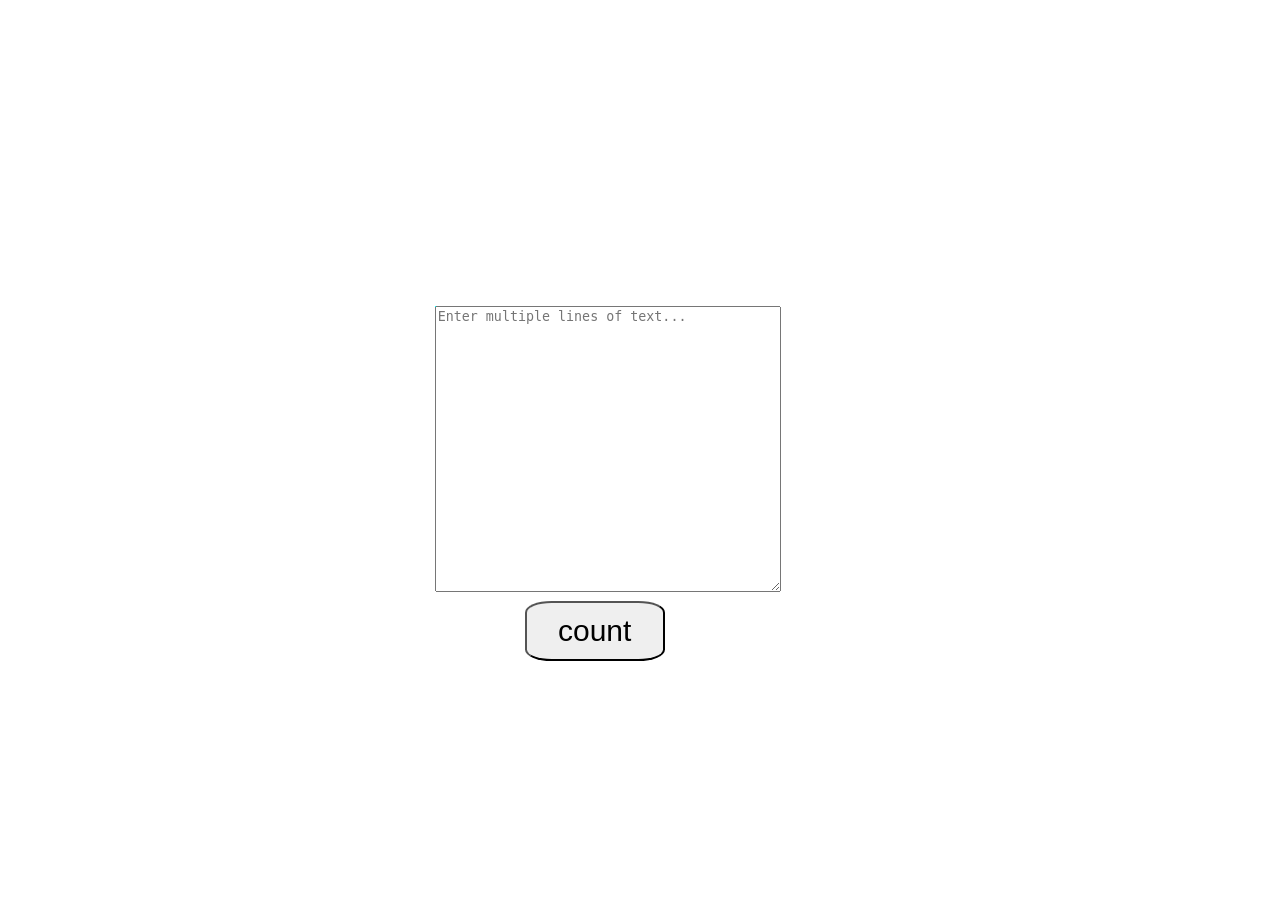
<file: character-counter/index.html>
<!DOCTYPE html>
<html lang="en">
<head>
    <meta charset="UTF-8">
    <meta name="viewport" content="width=device-width, initial-scale=1.0">
    <title>char counter</title>
    <link rel="stylesheet" href="style.css">
</head>
<body>  

<div class="main">
<form method="">
<textarea rows="5" cols="40" placeholder="Enter multiple lines of text..."></textarea>
<input class="submit" type="submit" value="count" >

</form>
</div>


   <script src="index.js"></script> 
</body>
</html>
</file>
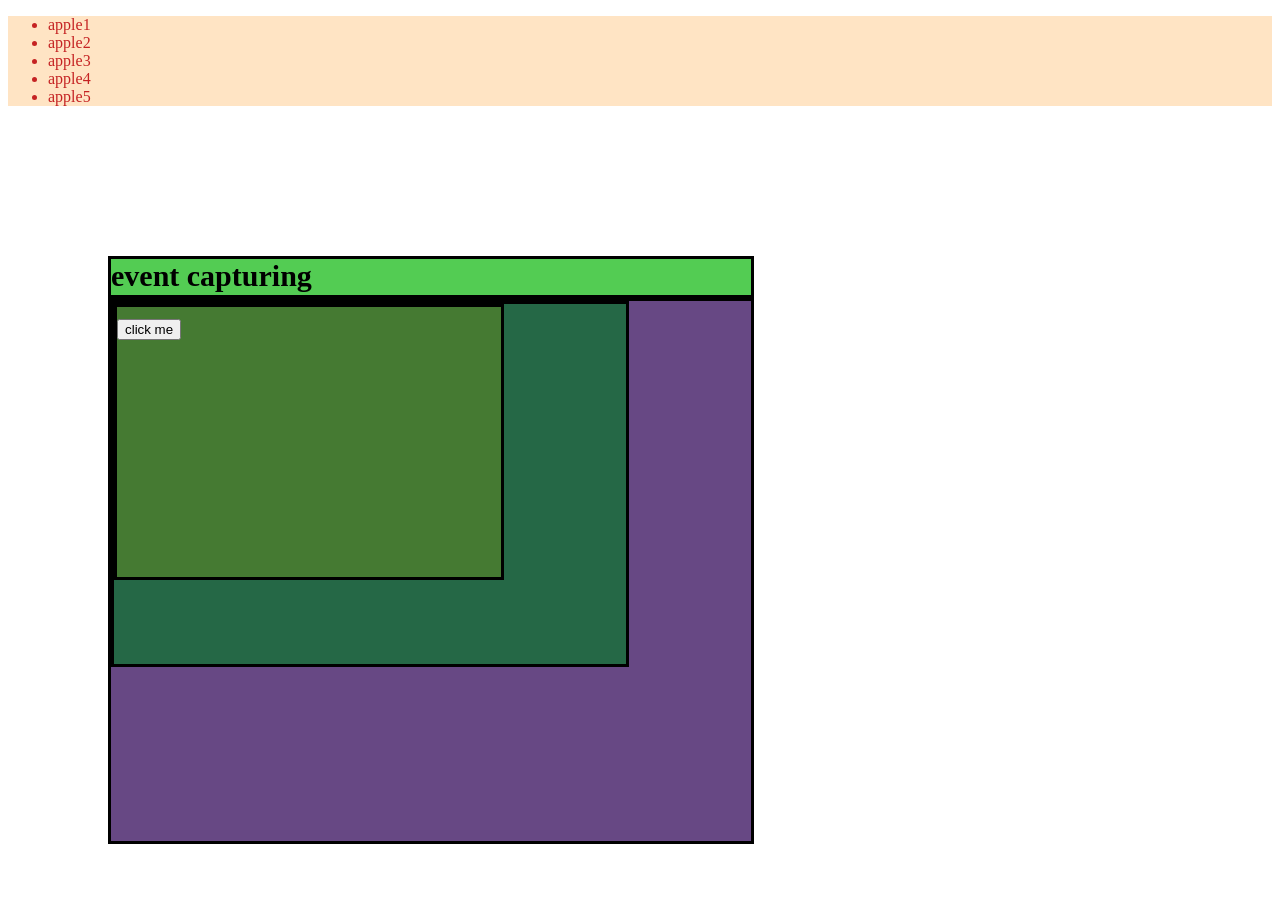
<file: event-bubbling/index.html>
<!doctype html>
<html lang="en">
  <head>
    <meta charset="UTF-8" />
    <meta name="viewport" content="width=device-width, initial-scale=1.0" />
    <title>event bubble</title>
    <link rel="stylesheet" href="style.css" />
  </head>
  <body>
    <div class="main">
      <ul>
        <li>apple1</li>
        <li>apple2</li>
        <li>apple3</li>
        <li>apple4</li>
        <li>apple5</li>
      </ul>
    </div>
 <h3>event capturing</h3>
  
      <div class="a">
       
        <div class="b">
          <div class="c"><button>click me</button></div>
        </div>
      </div>
  

    <script src="index.js"></script>
  </body>
</html>
</file>
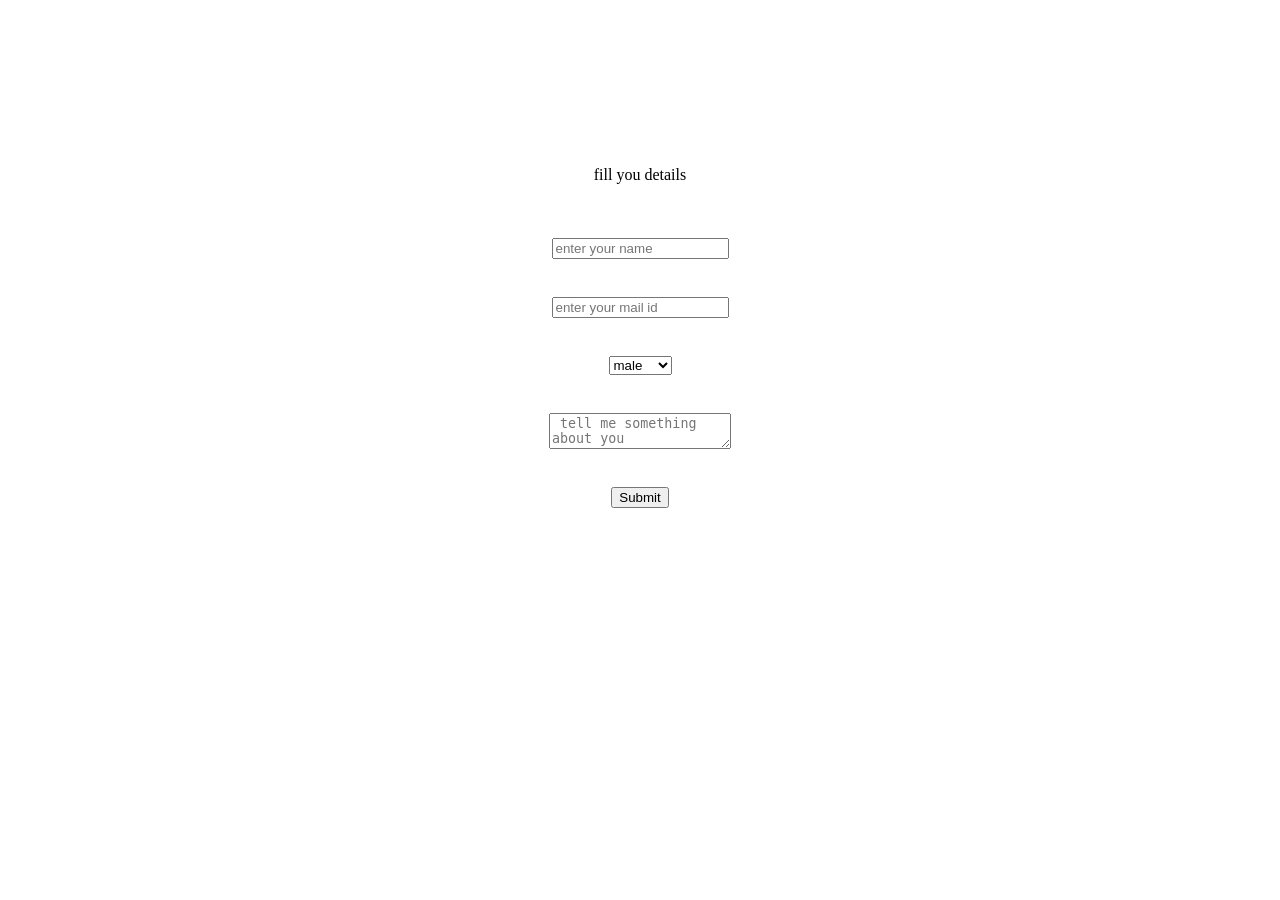
<file: form-and-formValidation/index.html>
<!doctype html>
<html lang="en">
  <head>
    <meta charset="UTF-8" />
    <meta name="viewport" content="width=device-width, initial-scale=1.0" />
    <title>form</title>
    <link rel="stylesheet" href="style.css" />
  </head>
  <body>
        <form method="">
      <p>fill you details</p>
      <br />
      <input id="name" type="name" placeholder="enter your name" /><br />
      <p class="name-warning warn">name should contain at least 3 charater</p>

    
      <input id="email" type="email" placeholder="enter your mail id" />
      <p class="email-warning warn"> enter a valid email</p>
      <br />
      <select>
        <option value="gender">male</option>
        <option value="gender">female</option>
        <option value="gender">they</option></select
      ><br />
      <textarea
        id="personIntro"
        placeholder=" tell me something about you"
      ></textarea
      ><br />
      <input id="submit" type="submit" /><br />
    </form>
    <script src="index.js"></script>
  </body>
</html>
</file>
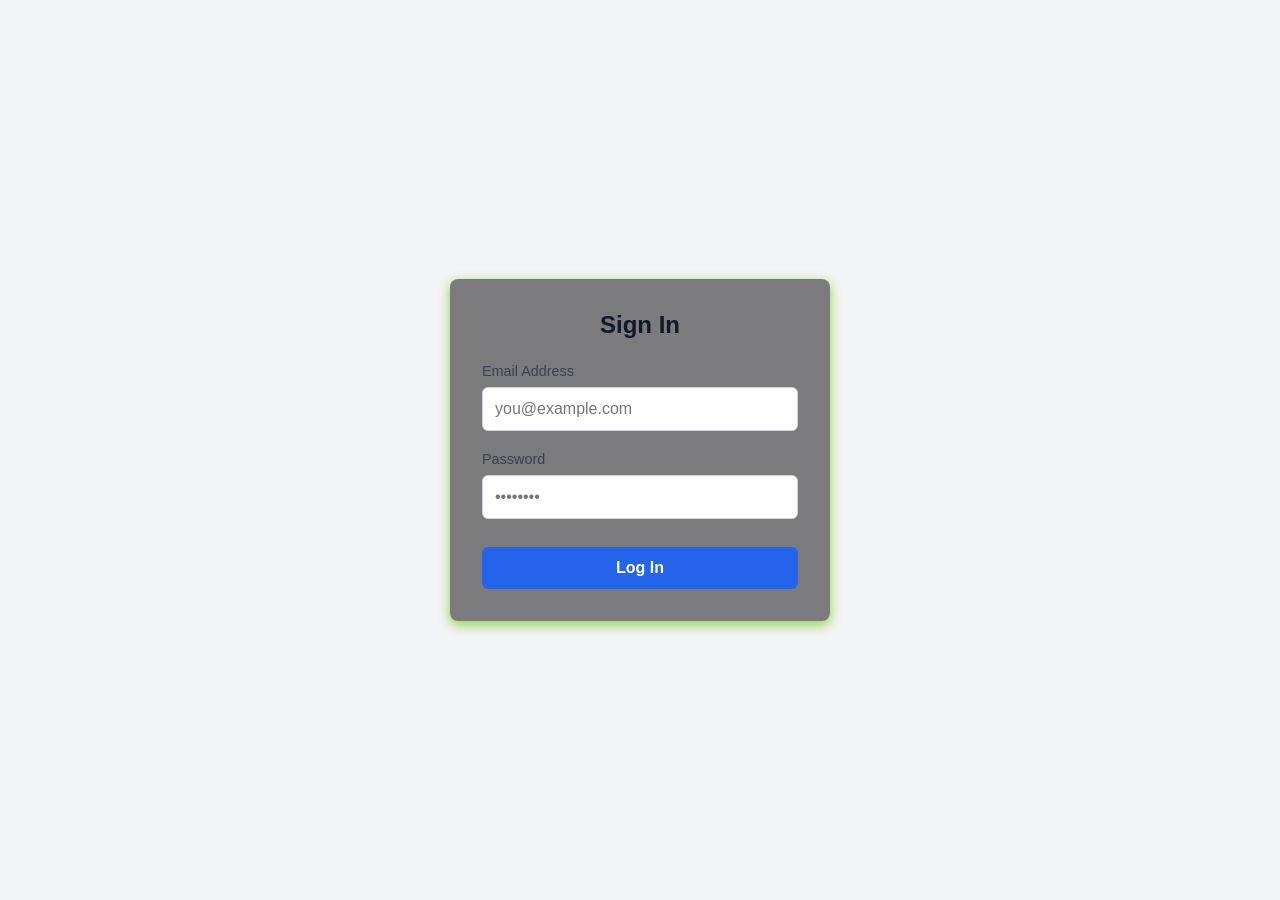
<file: form-and-formValidation/email&passwasdValidation/index.html>
<!DOCTYPE html>
<html lang="en">
<head>
    <meta charset="UTF-8">
    <meta name="viewport" content="width=device-width, initial-scale=1.0">
    <title>email</title>
    <link rel="stylesheet" href="style.css">
</head>
<body>

  <div class="login-card">
    <h2>Sign In</h2>
    <form action="" method="">
      <div class="form-group">
        <label for="email">Email Address</label>
        <input 
          type="email" 
          id="email" 
          name="email" 
          placeholder="you@example.com" 
          autocomplete="email"
          required
        >
        <p class="Emailwarn warn">*pls enter valid email</p>
      </div>

      <div class="form-group">
        <label for="password">Password</label>
        <input 
          type="password" 
          id="password" 
          name="password" 
          placeholder="••••••••" 
          autocomplete="current-password"
          required
        >
        <p class="Pwdwarn warn">*pls enter valid password</p>
      </div>

      <button type="submit" class="submit-btn">Log In</button>
    </form>
  </div>
   <script src="index.js"></script> 
</body>
</html>
</file>
<file: character-counter/style.css>
body{
margin: 0px;
padding: 0px;
box-sizing: border-box;}
.main{

height: 280px;
width: 345px;
display: flex;
justify-content: center;
flex-wrap: wrap;
justify-items: center;
margin-top: 34vh;
margin-left: 34vw;
background-color: aqua;
}   
textarea{
width: 340px;
height: 280px;
}
.submit{
margin-top: 0;
position: relative;
left: 90px;
top: 5px;
width: 140px;
height:60px;
font-size:30px;
border-radius: 19%;
}
</file>
<file: event-bubbling/style.css>
.main {
  height: 100%;
  width: 100%;
  background-color: bisque;
}
ul {
  color: rgb(197, 35, 35);
}
.lt {
  text-decoration: line-through;
}

h3,
.a {
font-weight: 700;
font-size: 30px;
  margin-top: 150px;
  margin-left: 100px;
  margin-bottom: 0px;
  height: 36px;
  width: 50vw;
  border: solid black 3px;
  background-color: rgb(83, 204, 83);
}
.a {
  height: 60vh;
  width: 50vw;
  background-color: rgb(103, 72, 132);
  border: 3px black solid;
  margin-top: 0px;
}
.b {
  height: 40vh;
  width: 40vw;
  background-color: rgb(37, 104, 70);
  border: 3px black solid;
  margin-top: 0px;
}
.c {
  height: 30vh;
  width: 30vw;
  background-color: rgb(69, 122, 50);
  border: 3px black solid;
  margin-top: 0px;
}
</file>
<file: form-and-formValidation/style.css>
body{
margin: 0px;
padding: 0px;
}

form{
margin-top: 150px;
display: flex;
justify-content: center;
align-items: center;

flex-direction: column;
gap: 10px;
}
 .inline{
 display: inline;
 margin: 10px;
 }

 .warn{
 display: none;
 }
</file>
<file: form-and-formValidation/email&passwasdValidation/style.css>
* {
      box-sizing: border-box;
      margin: 0;
      padding: 0;
      font-family: -apple-system, BlinkMacSystemFont, "Segoe UI", Roboto, sans-serif;
    }

    body {
      display: flex;
      justify-content: center;
      align-items: center;
      min-height: 100vh;
      background-color: #f3f4f6;
      padding: 1rem;
    }

    .login-card {
      background-color: #7b7b7e;
      padding: 2rem;
      border-radius: 8px;
      box-shadow: 0 4px 12px rgba(124, 202, 28, 0.808);
      width: 100%;
      max-width: 380px;
    }

    .login-card h2 {
      margin-bottom: 1.5rem;
      color: #111827;
      text-align: center;
      font-size: 1.5rem;
    }

    .form-group {
      margin-bottom: 1.25rem;
    }

    .form-group label {
      display: block;
      margin-bottom: 0.5rem;
      color: #374151;
      font-size: 0.9rem;
      font-weight: 500;
    }

    .form-group input {
      width: 100%;
      padding: 0.75rem;
      border: 1px solid #d1d5db;
      border-radius: 6px;
      font-size: 1rem;
      transition: border-color 0.2s, box-shadow 0.2s;
    }

    .form-group input:focus {
      outline: none;
      border-color: #2563eb;
      box-shadow: 0 0 0 3px rgba(37, 99, 235, 0.15);
    }

    .submit-btn {
      width: 100%;
      padding: 0.75rem;
      background-color: #2563eb;
      color: #ffffff;
      border: none;
      border-radius: 6px;
      font-size: 1rem;
      font-weight: 600;
      cursor: pointer;
      transition: background-color 0.2s;
      margin-top: 0.5rem;
    }

    .submit-btn:hover {
      background-color: #1d4ed8;
    }
    .warn{
    display: none;
 }
</file>
